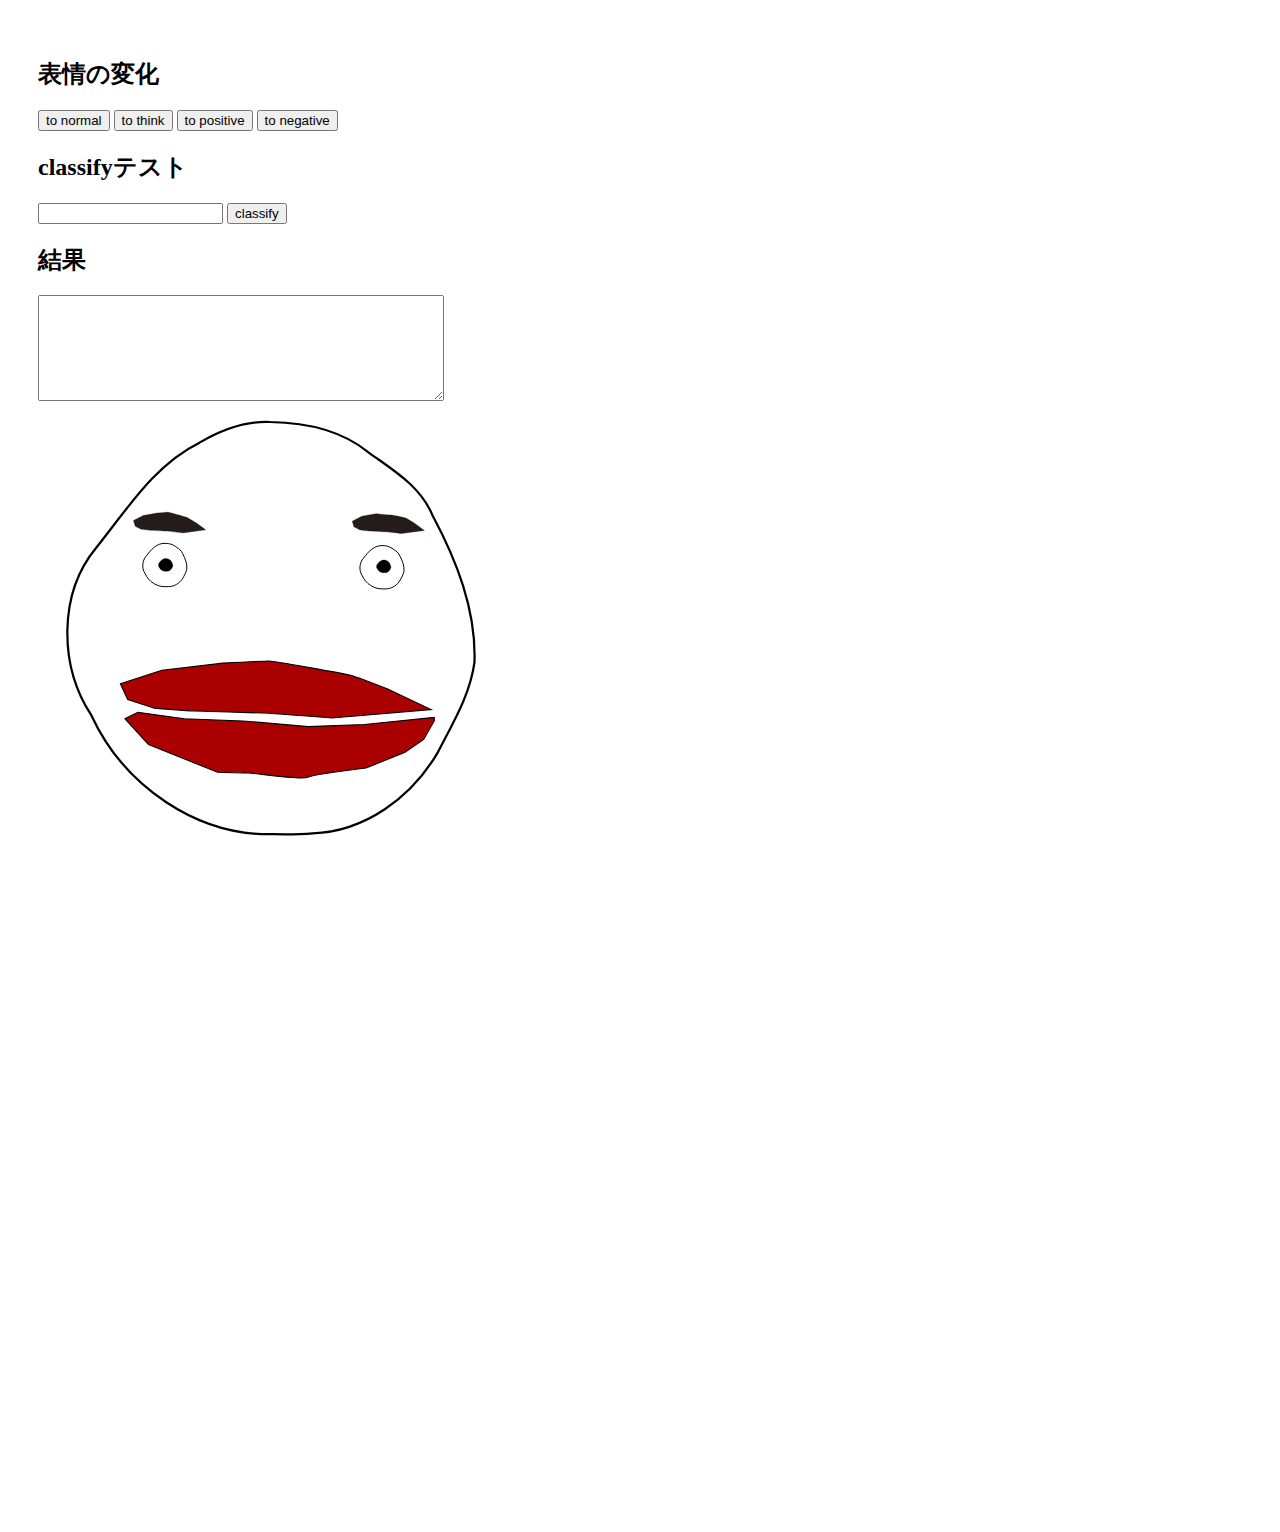
<file: templates/face.html>
<!DOCTYPE html>
<html>
<head> 
    <meta charset="UTF-8" />
    <title>facetest</title>
    <link rel="stylesheet" type="text/css" href="/static/css/style.css" />
    <script src="/static/js/jquery-2.1.4.min.js"></script>
    <script src="/static/js/face-change.js"></script>
</head> 
<body> 
    <div id="wrapper">
        <h2>表情の変化</h2>
        <button id="to-normal">to normal</button>
        <button id="to-think">to think</button>
        <button id="to-positive">to positive</button>
        <button id="to-negative">to negative</button>

        <h2>classifyテスト</h2>
        <input type="text" id="keywords"></input>
        <button id="submit">classify</button>
        <h2>結果</h2>
        <textarea id="message"></textarea>

        <div id="svgArea"></div>
    </div>
</body>
</html>
</file>
<file: static/css/style.css>
#wrapper {
  width: 1024px;
  padding: 30px;
}

#svgArea {
  width: 480px;
  height: 450px;
}

#message {
  width: 400px;
  height: 100px;
}
</file>
